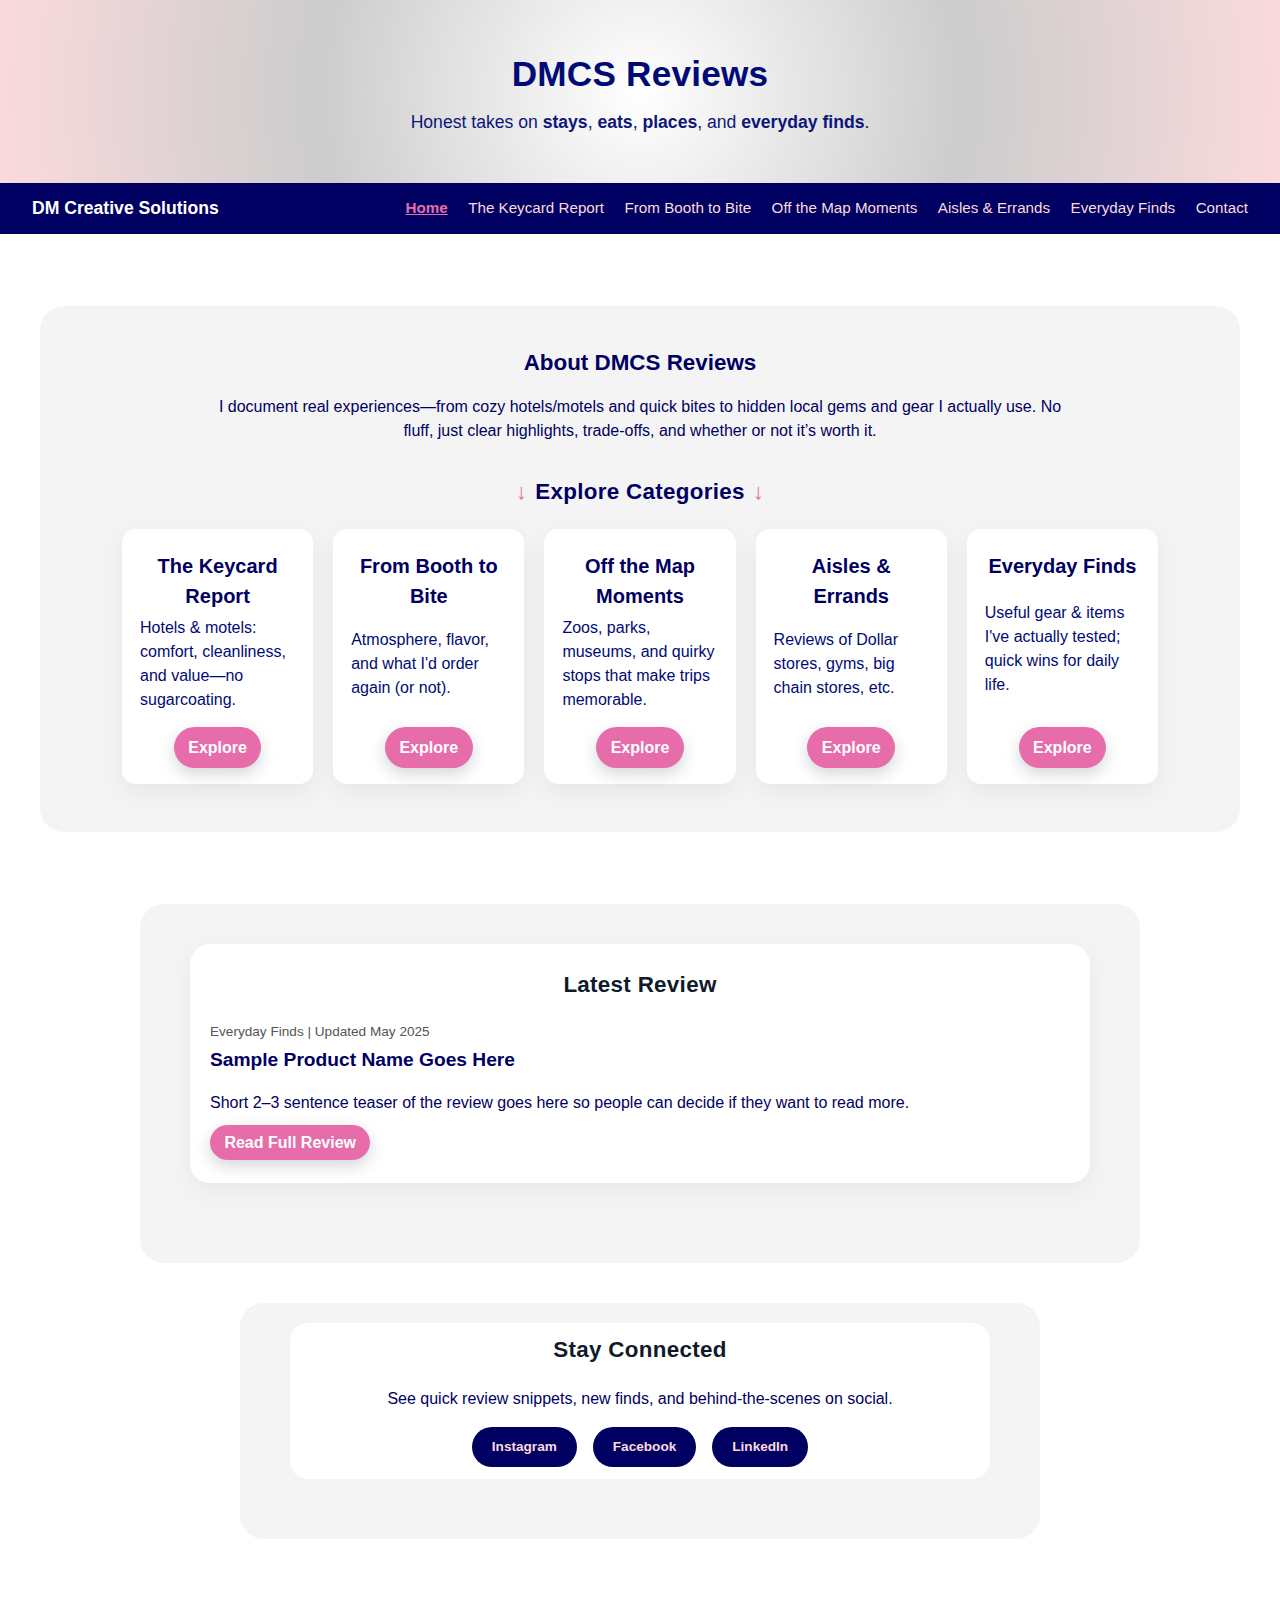
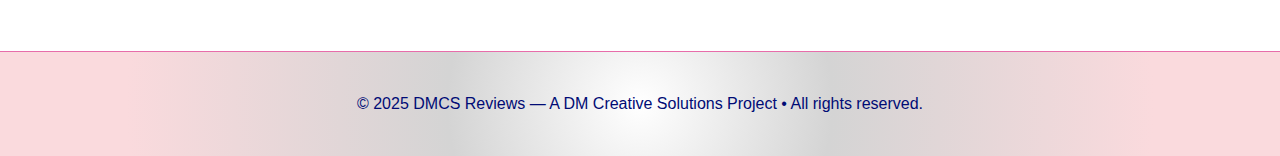
<file: index.html>
<!DOCTYPE html>
<html>
<head>
	<meta charset="utf-8">
	<meta name="viewport" content="width=device-width, initial-scale=1">
	<link rel="stylesheet" type="text/css" href="index.css">
	<title>DMCS Reviews — Real Stays, Eats & Experiences</title>
</head>
<body>
	<a href="#main" class="skip-link">Skip to content</a>

	<header class="site-hero">
		<h1>DMCS Reviews</h1>
		<p>
			Honest takes on <strong>stays</strong>, <strong>eats</strong>, <strong>places</strong>, and <strong>everyday finds</strong>.
		</p>
	</header>

	<!--NAVIGATION BAR-->
	<nav class="site-nav" aria-label="Primary">
		<div class="nav-left">
			<a href="https://dmcreativesolutions.com" class="brand">DM Creative Solutions</a>
		</div>

		<div class="nav-right">
			<a href="index.html" aria-current="page">Home</a>
			<a href="hotels.html">The Keycard Report</a>
			<a href="food.html">From Booth to Bite</a>
			<a href="moments.html">Off the Map Moments</a>
			<a href="places.html">Aisles & Errands</a>
			<a href="items.html">Everyday Finds</a>
			<a href="contact.html">Contact</a>
		</div>
	</nav>

	<main id="main">
		<!--TIER 1 ABOUT & CATEGORIES-->
		<section class="tier tier-primary">
			<div class="content-shell">
				<section class="about">
					<h2>About DMCS Reviews</h2>
					<p>
						I document real experiences—from cozy hotels/motels and quick bites to hidden local gems and gear I actually use. No fluff, just clear highlights, trade-offs, and whether or not it’s worth it.
					</p>
				</section>

				<section class="categories" aria-labelledby="cat-title">
					<h2 class="section-title" id="cat-title">
						<span class="arrow">&#8595;</span>Explore Categories<span class="arrow">&#8595;</span>
					</h2>

					<div class="card-grid">
						<article class="card">
							<h3>The Keycard Report</h3>
							<p>
								Hotels & motels: comfort, cleanliness, and value—no sugarcoating.
							</p>
							<a href="hotels.html" class="btn">Explore</a>
						</article>

						<article class="card">
							<h3>From Booth to Bite</h3>
							<p>
								Atmosphere, flavor, and what I'd order again (or not).
							</p>
							<a href="food.html" class="btn">Explore</a>
						</article>

						<article class="card">
							<h3>Off the Map Moments</h3>
							<p>
								Zoos, parks, museums, and quirky stops that make trips memorable.
							</p>
							<a href="moments.html" class="btn">Explore</a>
						</article>

						<article class="card">
							<h3>Aisles & Errands</h3>
							<p>
								Reviews of Dollar stores, gyms, big chain stores, etc.
							</p>
							<a href="places.html" class="btn">Explore</a>
						</article>

						<article class="card">
							<h3>Everyday Finds</h3>
							<p>
								Useful gear & items I've actually tested; quick wins for daily life.
							</p>
							<a href="items.html" class="btn">Explore</a>
						</article>
					</div>
				</section>
			</div>
		</section>

		<!--TIER TWO - LETEST REVIEW-->
		<section class="tier tier-latest">
			<div class="latest-shell">
				<h2 class="section-title">Latest Review</h2>

				<article class="latest-card">
					<p class="latest-meta">Everyday Finds | Updated May 2025</p>
					<h3>Sample Product Name Goes Here</h3>
					<p>
						Short 2–3 sentence teaser of the review goes here so people can decide if they want to read more.
					</p>
					<a href="items.html" class="btn">Read Full Review</a>
				</article>
			</div>
		</section>

		<!--TIER THREE - SOCIALS-->
		<section class="tier tier-socials" aria-labelledby="socials-title">
			<div class="socials-shell">
				<h2 class="section-title" id="socials-title">Stay Connected</h2>
				<p class="socials-text">
					See quick review snippets, new finds, and behind-the-scenes on social.
				</p>
				<div class="social-icons">
					<a href="https://www.instagram.com/dm.creativesolutions/">Instagram</a>
					<a href="https://www.facebook.com/p/DM-Creative-Solutions-61583983431972/">Facebook</a>
					<a href="https://www.linkedin.com/in/diona-moss">LinkedIn</a>
				</div>
			</div>
		</section>
	</main>

	<footer class="site-foot">
		<p>&copy; 2025 DMCS Reviews — A DM Creative Solutions Project • All rights reserved.
		</p>
	</footer>
</body>
</html>
</file>
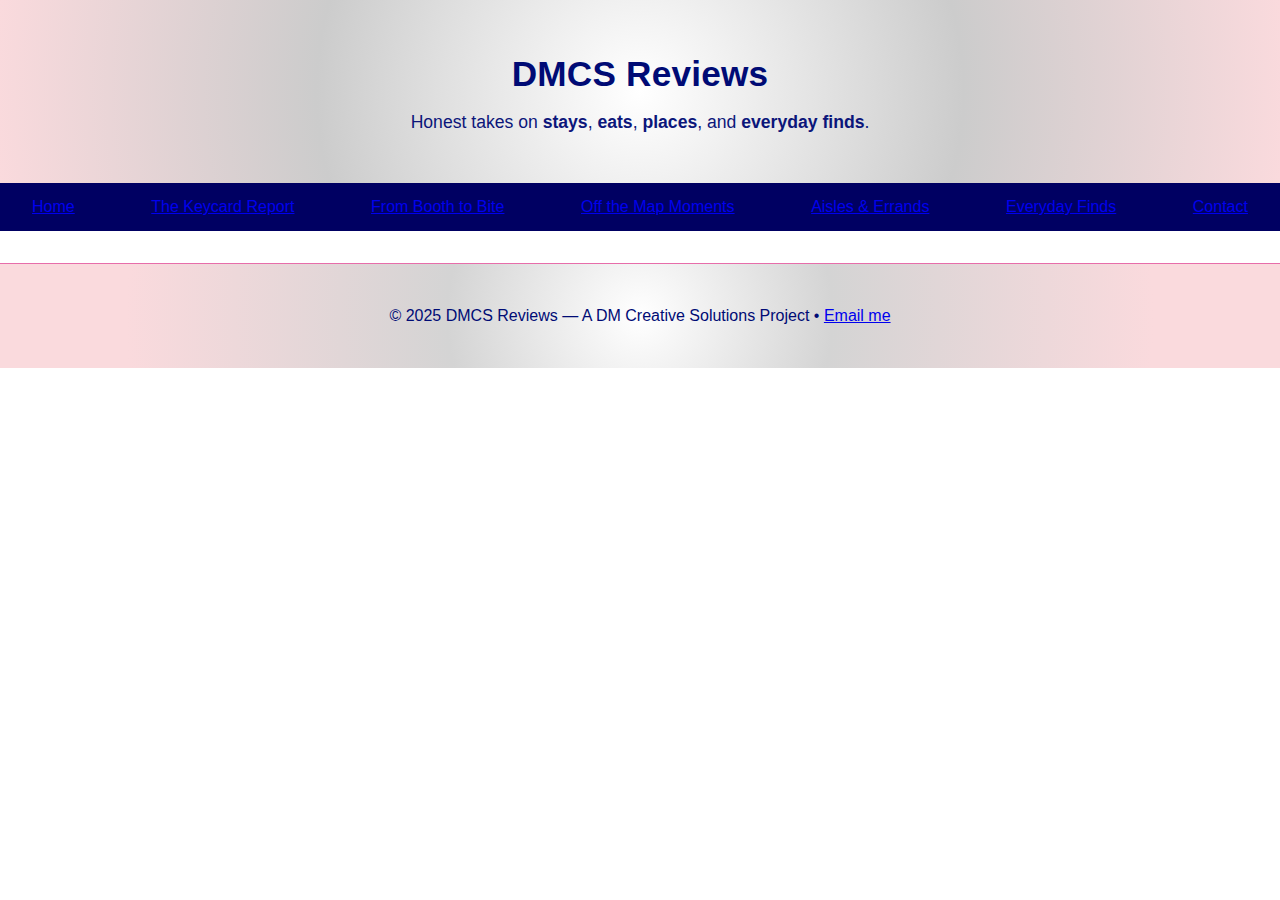
<file: contact.html>
<!DOCTYPE html>
<html>
<head>
	<meta charset="utf-8">
	<meta name="viewport" content="width=device-width, initial-scale=1">
	<link rel="stylesheet" type="text/css" href="index.css">
	<title>DMCS Reviews — Real Stays, Eats & Experiences</title>
</head>
<body>
	<a href="#main" class="skip-link">Skip to content</a>

	<header class="site-hero">
		<h1>DMCS Reviews</h1>
		<p>
			Honest takes on <strong>stays</strong>, <strong>eats</strong>, <strong>places</strong>, and <strong>everyday finds</strong>.
		</p>
	</header>

	<nav class="site-nav" aria-label="Primary">
		<a href="index.html">Home</a>
		<a href="hotels.html">The Keycard Report</a>
		<a href="food.html">From Booth to Bite</a>
		<a href="moments.html">Off the Map Moments</a>
		<a href="places.html">Aisles & Errands</a>
		<a href="items.html">Everyday Finds</a>
		<a href="contact.html" aria-current="page">Contact</a>
	</nav>

	<script src="index.js"></script>

	<footer class="site-foot">
		<p>&copy; 2025 DMCS Reviews — A DM Creative Solutions Project • 
			<a href="mailto:dmcreativesolutions.tech@gmail.com">Email me</a>
		</p>
	</footer>
</body>
</html>
</file>
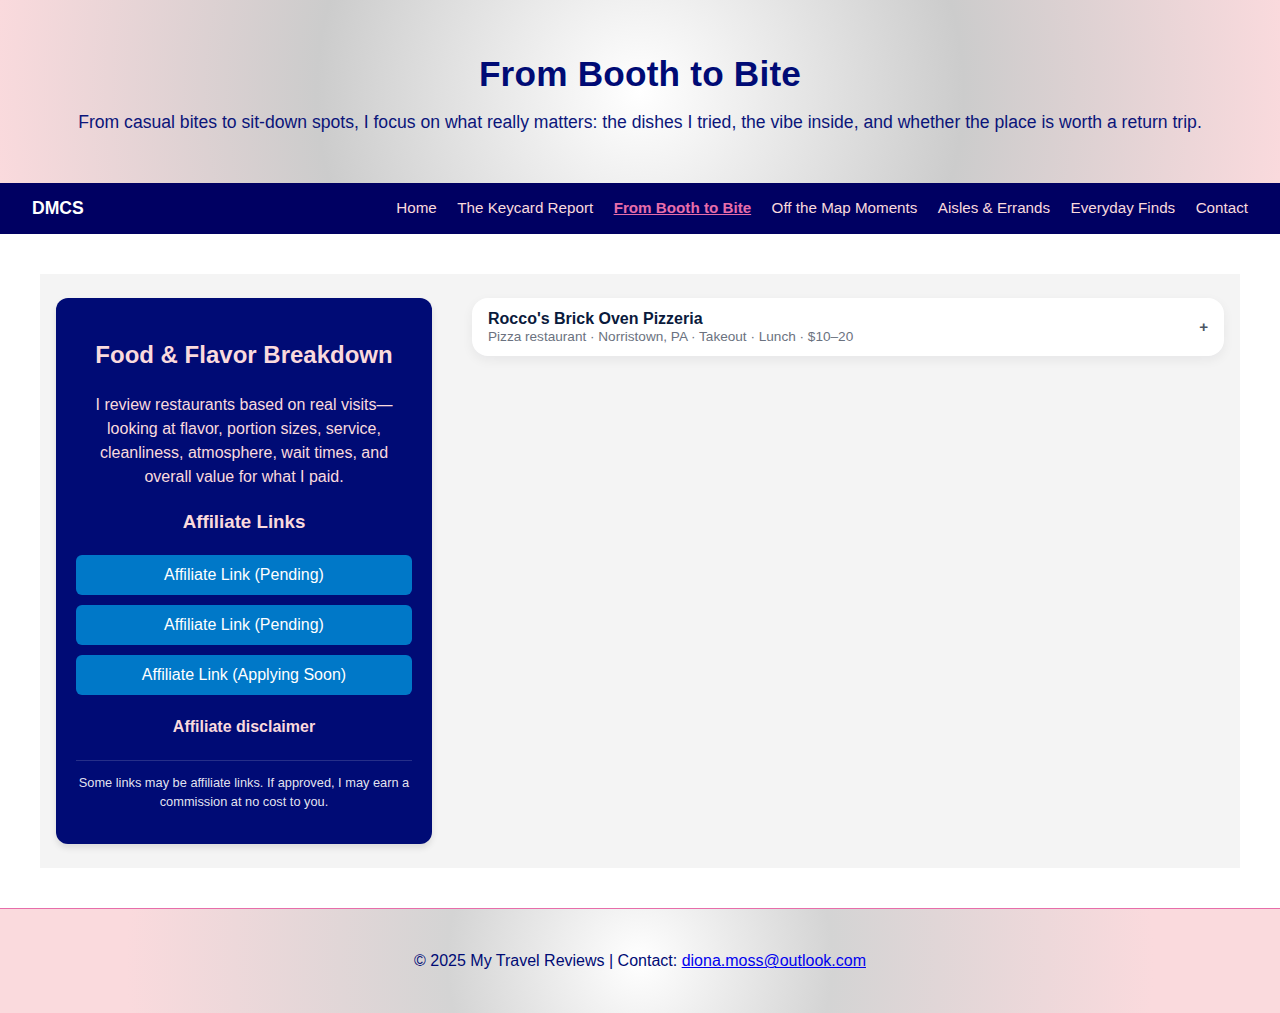
<file: food.html>
<!DOCTYPE html>
<html lang="en">
<head>
	<meta charset="utf-8">
	<meta name="viewport" content="width=device-width, initial-scale=1">
	<link rel="stylesheet" type="text/css" href="index.css">
	<link rel="stylesheet" type="text/css" href="reviews.css">
	<title>From Booth to Bite - Food Reviews</title>
</head>
<body>
	<a href="#main" class="skip-link">Skip to content</a>

	<header class="site-hero">
		<h1>From Booth to Bite</h1>
		<p>From casual bites to sit-down spots, I focus on what really matters: the dishes I tried, the vibe inside, and whether the place is worth a return trip.</p>
	</header>

	<nav class="site-nav" aria-label="Primary">
		<div class="nav-left">
			<a href="https://dmcreativesolutions.com" class="brand">DMCS</a>
		</div>

		<div class="nav-right">
			<a href="index.html">Home</a>
			<a href="hotels.html">The Keycard Report</a>
			<a href="food.html" aria-current="page">From Booth to Bite</a>
			<a href="moments.html">Off the Map Moments</a>
			<a href="places.html">Aisles & Errands</a>
			<a href="items.html">Everyday Finds</a>
			<a href="contact.html">Contact</a>
		</div>
	</nav>

	<!--MAIN SECTION-->
	<div class="body-container">
		<div class="small-col">
			<h2>Food & Flavor Breakdown</h2>
			<p>
				I review restaurants based on real visits—looking at flavor, portion sizes, service, cleanliness, atmosphere, wait times, and overall value for what I paid.
			</p>
			<div class="affiliates">
				<h3>Affiliate Links</h3>
				<a href="#" class="small-btn">
					Affiliate Link (Pending)
				</a>
				<a href="#" class="small-btn">
					Affiliate Link (Pending)
				</a>
				<a href="#" class="small-btn">
					Affiliate Link (Applying Soon)
				</a>

				<h4>Affiliate disclaimer</h4>
				<p class="affiliate-note">
					Some links may be affiliate links. If approved, I may earn a commission at no cost to you.
				</p>
			</div>
		</div>

		<!--BIG COLUMN-->
		<div class="big-col">
			<section class="btb-list">
				<div class="btb-item">
					<button class="btb-accordion">
						<div class="btb-accordion-text">
							<span class="btb-restaurant-name">Rocco's Brick Oven Pizzeria</span>
							<span class="btb-restaurant-meta">
								Pizza restaurant · Norristown, PA · Takeout · Lunch · $10–20
							</span>
						</div>

						<!--Image is optional (remove the full figure if no photo)
						<div class="btb-thumb">
							<img src="images/residence.jpg" alt="Slices from Rocco’s Brick Oven Pizzeria">
						</div>
						-->
					</button>

					<div class="btb-panel">
						<div class="btb-panel-content">
							<div class="btb-panel-text">
								<p>
									I stopped by Rocco's Brick Oven Pizzeria for a quick lunch takeout, ordering two slices — one for myself and one for my mother. The shop was clean and the service was friendly, and the free parking lot made pickup easy.
								</p>
								<p>
									We tried the slices while sitting in the car, but neither of us enjoyed the taste. The flavor just didn't land for either of us, and neither slice was finished. We planned to take them home to try again later, but we never went back to them.
								</p>
								<p>
									Although the food wasn't a fit for us, the service and atmosphere were solid, and I wouldn't discourage others from giving it a try since pizza preferences vary. Based on our experience, though, it's not a place we'll be returning to.
								</p>
							</div>

							<!--Image is optional (remove the full figure if no photo)
							<figure class="btb-panel-photo">
								<img src="images/residence.jpg" alt="Slices from Rocco’s Brick Oven Pizzeria">
							</figure>
							-->
						</div>

						<div class="btb-stats-inline">
							<span><strong>Food:</strong> 1</span>
							<span class="divider"> | </span>
							<span><strong>Service:</strong> 4</span>
							<span class="divider"> | </span>
							<span><strong>Atmosphere:</strong> 4</span>
						</div>

						<div class="btb-parking">
							<span><strong>Parking:</strong> Plenty of parking</span>
							<span class="divider"> | </span>
							<span><strong>Parking options:</strong> Free parking lot</span>
						</div>
					</div>
				</div>
			</section>
		</div>
	</div>

	<script src="index.js"></script>

	<footer class="site-foot">
		<p>&copy; 2025 My Travel Reviews | Contact: 
			<a href="mailto:diona.moss@outlook.com">diona.moss@outlook.com</a>
		</p>
	</footer>
</body>
</html>
</file>
<file: index.css>
* {
	box-sizing: border-box;
	scroll-behavior: smooth;
}

:root {
	--color-navy: #000b75;
	--color-white: #ffffff;
	--color-gray: #f4f4f4;
	--color-blush: #fadadd;
	--color-creative: #e76daa;
	--color-deep-navy: #000062;
	--max: 1200px;
}

html, body {
	margin: 0;
	padding: 0;
}

body {
	background-color: var(--color-white);
	color: var(--color-deep-navy);
	font-family: 'Arial', sans-serif;
	line-height: 1.5;
}

.skip-link {
	position: absolute;
	left: -9999px;
	top: auto;
	width: 1px;
	height: 1px;
	overflow: hidden;
}

.skip-link:focus {
	padding: .5rem .75rem;
	background: #0f1a2b;
	color: var(--color-white);
	position: static;
	width: auto;
	height: auto;
	display: inline-block;
}

/*HEADER*/
.site-hero {
	padding: 48px 20px;
	background: radial-gradient(
		circle, 
		rgba(255, 255, 255, 1.0) 0%,
		rgba(204, 204, 204, 1.0) 50%,
		rgba(250, 218, 221, 1.0) 100%
	);
	color: var(--color-navy);
	text-align: center;
}

.site-hero h1 {
	margin: 0 0 .5rem;
	font-size: 2.2rem;
	font-weight: 800;
	letter-spacing: .2px;
}

.site-hero p {
	margin: 0;
	font-size: 1.1rem;
	opacity: 0.95;
}

/*NAVBAR*/
.site-nav {
	padding: .75rem 2rem;
	/*background: #192842;*/
	background-color: var(--color-deep-navy);
	display: flex;
	flex-wrap: wrap;
	gap: 0.75rem 1rem;
	justify-content: space-between;
	align-items: center;
	position: sticky;
	top: 0;
	backdrop-filter: blur(4px);
	z-index: 50;
}

.nav-left .brand {
	color: var(--color-white);
	text-decoration: none;
	font-weight: 700;
	font-size: 1.1rem;
	transition: color 0.2s ease;
}

.nav-left .brand:hover {
	color: var(--color-creative);
}

.nav-right a {
	margin-left: 1rem;
	color: var(--color-blush);
	text-decoration: none;
	font-size: 0.95rem;
}

.nav-right a[aria-current="page"] {
	color: var(--color-creative);
	font-weight: 700;
	text-decoration: underline;
}

/*MAIN SECTION*/
#main {
	padding: 40px 16px;
}

.tier {
	padding: 32px 16px;
}

.section-title {
	margin: 0 0 1.25rem;
	color: #0f1a2b;
	text-align: center;
	font-size: 1.4rem;
	font-weight: 800;
	letter-spacing: 0.3px;
	/*position: relative;*/
}

.section-title .arrow {
	margin-left: 8px;
	margin-right: 8px;
	color: var(--color-creative);
	font-size: 1.4rem;
	display: inline-block;
	animation: arrow-bounce 2s infinite ease-in-out;
}

@keyframes arrow-bounce {
	0%, 100% {
		transform: translateY(0);
	}
	50% {
		transform: translateY(6px);
	}
}

/*.section-title:hover .arrow {
	transform: translateY(4px);
}*/

.tier-socials {
	background-color: var(--color-white);
}

.btn {
	padding: .55rem .9rem;
	background: var(--color-creative);
	color: white;
	text-decoration: none;
	font-weight: 700;
	align-self: center;
	border-radius: 999px;
	box-shadow: 0 6px 16px rgba(15,26,43,.18);
	transition: transform .15s ease;
}

.btn:hover {
	transform: translateY(-1px);
}

/*TIER ONE*/
.tier-primary {
	background-color: var(--color-white);
}

.content-shell {
	margin: 0 auto 40px;
	padding: 40px 24px 48px;
	background-color: var(--color-gray);
	border-radius: 24px;
	max-width: var(--max);
}

/*ABOUT SECTION*/
.about {
	margin: 0 auto 24px;
	padding: 0 12px;
	text-align: center;
	max-width: 900px;
}

.about h2 {
	margin: 0 0 .75rem;
	/*color: var(--color-deep-navy);*/
	font-size: 1.4rem;
	font-weight: 800;
}

/*.about p {
	margin: 0;
	color: #000062;
}*/

/*CATEGORIES*/
.categories {
	margin: 32px auto 0;
	padding: 0 12px;
	/*display: grid;
	grid-template-columns: repeat(auto-fit, minmax(240px, 1fr));
	gap: 20px;*/
	max-width: 1100px;
	/*align-items: stretch;*/
}

.categories h2 {
	color: var(--color-deep-navy);
}

.card-grid {
	margin: 0 auto;
	padding: 0 20px;
	display: grid;
	gap: 20px;
	grid-template-columns: repeat(auto-fit, minmax(188px, 1fr));
	max-width: 1100px;
}

.card {
	padding: 18px 18px 16px;
	background-color: white;
	/*text-align: center;*/
	transition: transform 0.2s ease;
	display: flex;
	flex-direction: column;
	justify-content: space-between;
	border-radius: 14px;
	box-shadow: 0 8px 24px rgba(0, 0, 0, .06);
	transition: transform .18s ease;
}

.card:hover {
	transform: translateY(-3px);
}

.card h3 {
	margin: .25rem 0 .35rem;
	text-align: center;
	font-size: 1.25rem;
}

.card p {
	margin: 0 0 .9rem;
	color: var(--color-navy);
}

/*TIER TWO*/
.tier-latest {
	margin: 0 auto 40px;
	padding: 40px 24px 48px;
	background-color: var(--color-gray);
	border-radius: 24px;
	max-width: 1000px;
}

.latest-shell {
	margin: 0 auto 32px;
	padding: 24px 20px 28px;
	background-color: var(--color-white);
	border-radius: 20px;
	box-shadow: 0 8px 24px rgba(0, 0, 0, 0.05);
	max-width: 900px;
}

.latest-card {
	text-align: left;
}

.latest-card h3 {
	margin: 0 0 .5rem;
	font-size: 1.2rem;
}

.latest-meta {
	margin: 0 0 .25rem;
	color: #555;
	font-size: .85rem;
}

/*TIER THREE*/
.tier-socials {
	margin: 0 auto 40px;
	padding: 20px 14px 20px;
	background-color: var(--color-gray);
	border-radius: 24px;
	max-width: 800px;
}
.socials-shell {
	margin: 0 auto 40px;
	padding: 10px 9px 12px;
	background-color: var(--color-white);
	text-align: center;
	border-radius: 18px;
	max-width: 700px;
}

.socials-text {
	margin: 0 0 1rem;
}

.social-icons {
	display: flex;
	justify-content: center;
	gap: 16px;
}

.social-icons a {
	padding: 8px 20px;
	background-color: var(--color-deep-navy);
	color: var(--color-blush);
	text-decoration: none;
	font-size: .85rem;
	font-weight: 700;
	border-radius: 999px;
	display: inline-flex;
	align-items: center;
	justify-content: center;
	/*width: 40px;*/
	min-width: 90px;
	height: 40px;
}
/* Footer */
.site-foot {
	margin-top: 32px;
	padding: 24px 20px;
	background: radial-gradient(
		circle,
		#ffffff 0%,
		#d4d4d4 30%,
		#fadadd 80%
	);
	color: var(--color-navy);
	border-top: 1px solid var(--color-creative);
	text-align: center;
}


/*

.card a {
	padding: 10px 15px;
	display: inline-block;
	transition: background-color 0.2s ease;
}

.card a:hover {
	background-color: #444;
}

/*NAVIGATION BAR*/
@media (max-width: 600px) {
	nav {
		flex-direction: column;
		align-items: center;
	}
	nav a {
		margin: 8px 0;
		display: block;
	}
}

/* CARDS ON MEDIUM DEVICES (TABLETS, SMALL LAPTOPS) */
@media (min-width: 601px) and (max-width: 1024px) {
	.categories {
		grid-template-columns: 1fr 1fr; /*2 cards per row*/
	}
}

/* CARDS ON LARGE DEVICES (DESKTOPS) */
@media (min-width: 1025px) {
	.categories {
		grid-template-columns: repeat(4, 1fr); /* all 4 in one row */
	}
}
</file>
<file: reviews.css>
.body-container {
	margin: 2.5rem auto;
	padding: 1.5rem 1rem;
	background-color: #f4f4f4;
	display: grid;
	grid-template-columns: 1fr 2fr;
	gap: 2.5rem;
	max-width: 75rem;
	align-items: start;
}

/*SMALL COLUMN*/
.small-col {
	padding: 1.25rem;
	background-color: var(--color-navy);
	color: var(--color-blush);
	text-align: center;
	border-radius: .75rem;
	box-shadow: 0 .25rem .375rem rgba(0, 0, 0, 0.1);
	height: 100%;
}

.small-col h2,
.small-col p {
	text-align: center;
}

.affiliates {
	margin-top: 16px;
}

.affiliates-pending .coming-soon-banner {
	margin: .75rem 0;
	padding: 2.5rem 1rem;
	background: linear-gradient(90deg, #f36ca6, #0078c8);
	color: var(--color-white);
	text-transform: uppercase;
	border-radius: .375rem;
	font-weight: 600;
	font-size: 0.8rem;
	letter-spacing: 0.04em;
	display: flex;
	align-items: center;
	justify-content: center;
	min-height: 6rem;
}

.affiliates-pending .small-btn {
	display: none;
}

.small-btn {
	margin: .625rem 0;
	padding: .5rem .875rem;
	background-color: #0078c8;
	color: white;
	text-decoration: none;
	border-radius: .375rem;
	display: block;
	transition: background-color 0.3s ease;
}

.small-btn:hover {
	background-color: var(--color-navy);
	color: var(--color-gray);
}

.affiliates h4 {
	margin-top: 1.25rem;
}

.affiliate-note {
	margin-top: 1rem;
	padding-top: 0.75rem;
	color: rgba(255, 255, 255, 0.9);
	font-size: 0.8rem;
	border-top: 1px solid rgba(255, 255, 255, 0.15);
}

@media (max-width: 700px) {
	.body-container {
		grid-template-columns: 1fr;
	}
}

/*BIG COLUMN*/
.big-col {
	display: flex;
	flex-direction: column;
	gap: 1.75rem;
	/*margin-left: 15px;*/
}

/*THE KEYCARD REPORT (HOTEL)*/
.review-card {
	padding: 1.5rem 1.75rem;
	border-radius: .5rem;
}

.review-card:nth-of-type(odd) {
	background-color: var(--color-white);
}

.review-card:nth-of-type(even) {
	background-color: var(--color-gray);
}

.review-card h2 {
	margin-top: 0;
	margin-bottom: .5rem;
	border-top: none;
}

.review-card h5 {
	margin-bottom: .75rem;
	color: var(--color-creative);
	font-size: .85rem;
}

.image img {
	background-color: #e0e0e0;
	width: 100%;
	height: 260px;
	object-fit: cover;
	border-radius: 0.5rem;
}

.review-full {
  display: none;
  margin-top: 0.5rem;
}

.read-more-btn {
  background-color: #0a2342; /* DMCS navy */
  color: #ffffff;
  border: none;
  padding: 0.4rem 0.9rem;
  border-radius: 999px;
  cursor: pointer;
  font-size: 0.9rem;
  margin-top: 0.75rem;
}

.read-more-btn:hover {
  background-color: #0c2e57;
}

.hotel-content {
	padding: 9px;
}

.hotel-section1 {
	background-color: var(--color-gray);
}

/* ===== FROM BOOTH TO BITE – ACCORDION STYLE ===== */
.btb-list {
	margin: 0 auto;
	max-width: 900px;
}

.btb-item {
	margin-bottom: .4rem;
}

.btb-accordion {
	padding: 0.75rem 1rem;
	background-color: #ffffff;
	color: #0a1a3c;
	text-align: left;
	font-size: 0.95rem;
	border: none;
	border-radius: 16px;
	display: flex;
	align-items: center;
	gap: 0.75rem;
	outline: none;
	box-shadow: 0 4px 12px rgba(15, 23, 42, 0.06);
	transition: background-color 0.2s ease, box-shadow 0.2s ease;
	width: 100%;
	cursor: pointer;
}

.btb-accordion:hover {
	background-color: #f5f5fb;
	box-shadow: 0 6px 16px rgba(15, 23, 42, 0.08);
}

.btb-accordion.active {
	background-color: #e9ecff;
}

.btb-accordion-text {
	display: flex;
	flex-direction: column;
	gap: 0.1rem;
	flex: 1;
}

.btb-restaurant-name {
	font-size: 1rem;
	font-weight: 600;
}

.btb-restaurant-meta {
	color: #6b7280;
	font-size: 0.85rem;
}

.btb-thumb {
	margin-left: 0.5rem;
	margin-right: 0.25rem;
	border-radius: 10px;
	overflow: hidden;
	width: 64px;
	height: 64px;
	flex-shrink: 0;
}

.btb-thumb img {
	width: 100%;
	height: 100%;
	object-fit: cover;
}

.btb-accordion::after {
	margin-left: 0.1rem;
	color: #4b5563;
	font-weight: bold;
	content: '\002b';
}

.btb-accordion.active::after {
	content: '\2212';
}

.btb-panel {
	margin-top: -0.25rem;
	margin-bottom: 0.4rem;
	padding: 0 1rem;
	background-color: #ffffff;
	border-radius: 0 0 16px 16px;
	box-shadow: 0 6px 16px rgba(15, 23, 42, 0.06);
	transition: max-height 0.2s ease-out, padding-top 0.2s ease-out, padding-bottom 0.2s ease-out;
	max-height: 0;
	overflow: hidden;


.btb-panel.open {
	padding-top: 0.75rem;
	padding-bottom: 0.75rem;
}

.btb-panel-content {
	margin-bottom: 0.4rem;
	display: flex;
	gap: 1.25rem;
	align-items: flex-start;
}

.btb-panel-text {
	font-size: 0.95rem;
	line-height: 1.6;
	flex: 2;
}

.btb-panel-text p {
	margin: 0 0 0.6rem;
}

.btb-panel-photo {
	margin: 0;
	border-radius: 12px;
	flex: 1;
	overflow: hidden;
}

.btb-panel-photo img {
	display: block;
	width: 100%;
	height: 100%;
	object-fit: cover;
}

.btb-stats-inline {
	margin: 0.5rem 0 0.4rem;
	color: #0a1a3c;
	font-size: 0.9rem;
	display: flex;
	align-items: center;
	flex-wrap: wrap;
	gap: 0.5rem;
}

.btb-stats-inline .divider {
	opacity: 0.6;
}

.btb-parking p {
	margin: 0 0 0.2rem;
	color: #374151;
	font-size: 0.9rem;
}

/* ===== RESPONSIVE ===== */
@media (max-width: 700px) {
	.btb-accordion {
		padding-inline: 0.85rem;
	}
	.btb-panel {
		padding-inline: 0.85rem;
	}
	.btb-panel-content {
		flex-direction: column; /* stack text + image */
	}
	.btb-panel-photo {
		width: 100%;
		max-height: 220px;
	}
	.btb-restaurant-name {
		font-size: 0.95rem;
	}
}
</file>
